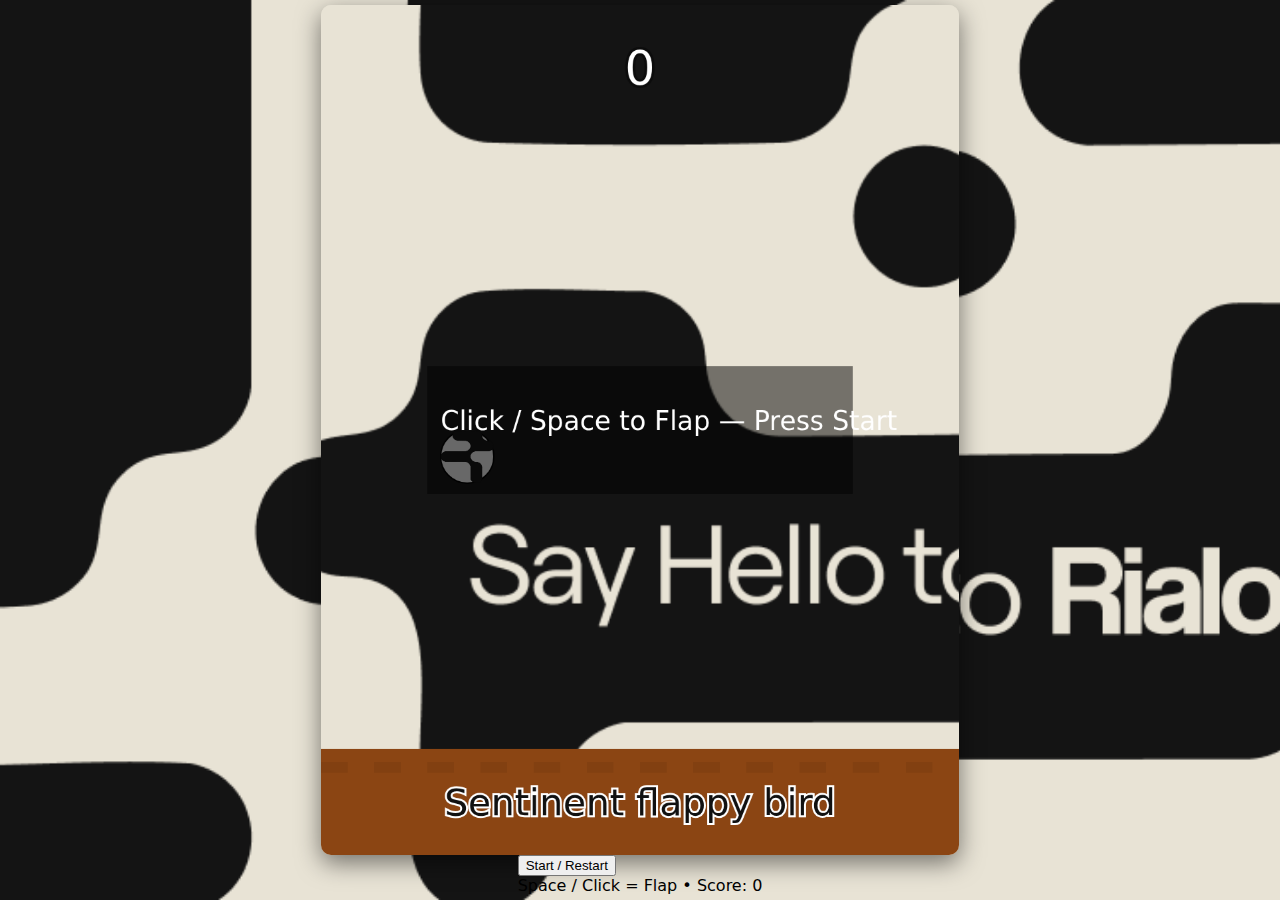
<file: index.html>
<!doctype html>
<html lang="en">
<head>
    <meta charset="utf-8" />
    <meta name="viewport" content="width=device-width,initial-scale=1" />
    <title>Flappy — Single File HTML Game</title>
    <link rel="stylesheet" href="style.css">
</head>
<body>
    <div class="container">
        <canvas id="game" width="960" height="1280"></canvas>
        <div class="panel">
            <button id="start">Start / Restart</button>
            <div class="small">Space / Click = Flap • Score: <span id="score">0</span></div>
        </div>
        
    </div>

    <script src="script.js"></script>
</body>
</html>
</file>
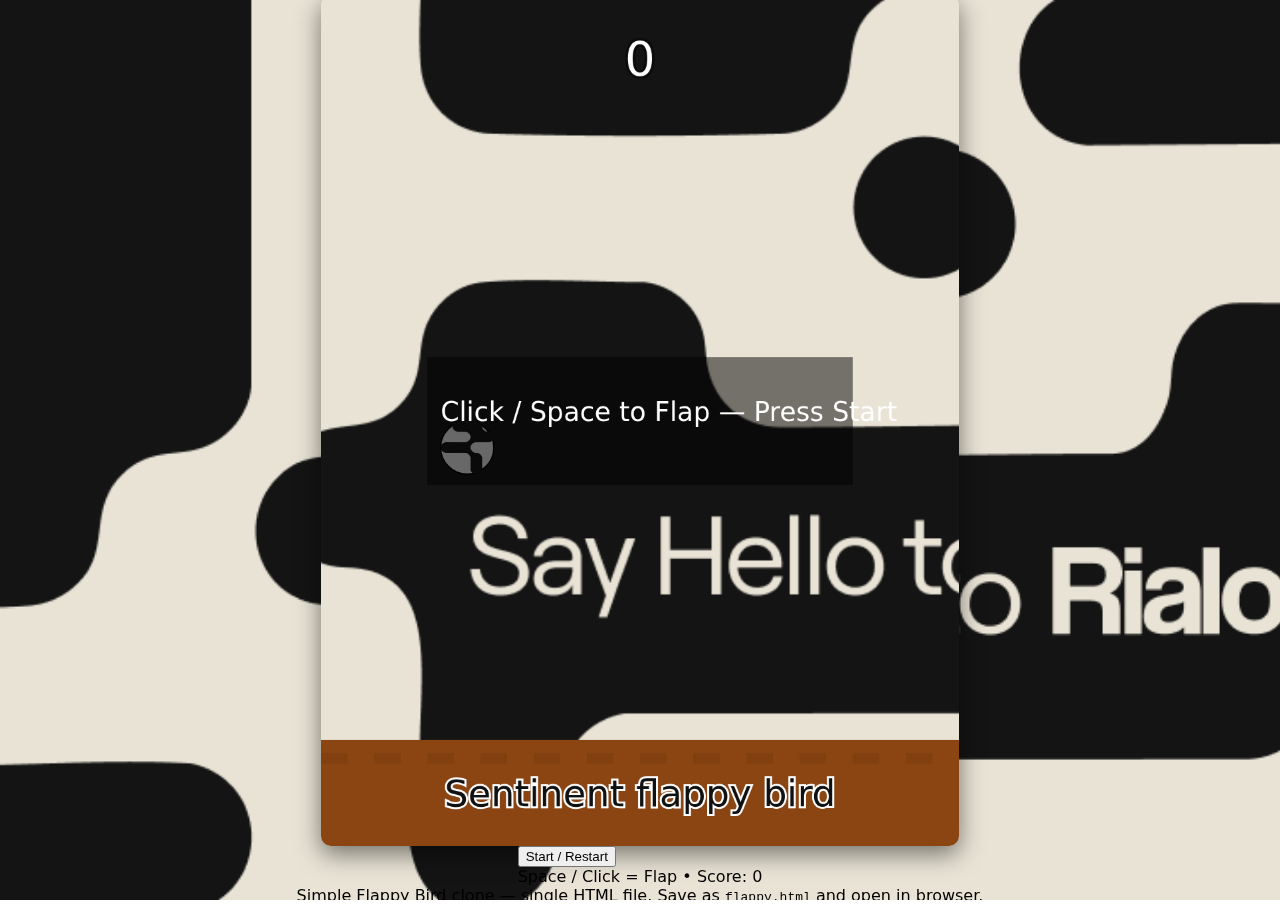
<file: faappy.html>
<!doctype html>
<html lang="en">
<head>
    <meta charset="utf-8" />
    <meta name="viewport" content="width=device-width,initial-scale=1" />
    <title>Flappy — Single File HTML Game</title>
    <link rel="stylesheet" href="style.css">
</head>
<body>
    <div class="container">
        <canvas id="game" width="960" height="1280"></canvas>
        <div class="panel">
            <button id="start">Start / Restart</button>
            <div class="small">Space / Click = Flap • Score: <span id="score">0</span></div>
        </div>
        <div class="small">Simple Flappy Bird clone — single HTML file. Save as <code>flappy.html</code> and open in browser.</div>
    </div>

    <script src="script.js"></script>
</body>
</html>
</file>
<file: style.css>
:root{
    --bg:#70c5ce;
    --ground:#DEB887;
    --bird:#FFD700;
}
/* Ensure the body and HTML cover the whole screen and apply the full background */
html, body {
    height: 100%;
    margin: 0;
    padding: 0;
    font-family: system-ui, -apple-system, Segoe UI, Roboto, Helvetica, Arial;
    overflow: hidden;

    /* Background on the body/html is fine */
    background-image: url('rialo_banner.png');
    background-size: cover;
    background-repeat: no-repeat;
    background-position: center center;
    background-attachment: fixed;
}

/* FIX: Use flexbox fallback or check padding on the container */
.container {
    display: flex; /* Change to flex for simpler centering, though grid is fine */
    flex-direction: column; /* Stack items vertically */
    justify-content: center; /* Center items vertically */
    align-items: center; /* Center items horizontally */
    
    /* These two lines are crucial to ensure full screen coverage */
    height: 100vh; /* Use 100vh to ensure it uses the full viewport height */
    width: 100vw; /* Use 100vw to ensure it uses the full viewport width */
    
    gap: 0;
}

/* FIX: Make the canvas fill the largest possible area while maintaining aspect ratio */
canvas {
    border-radius: 10px;
    box-shadow: 0 8px 24px rgba(0, 0, 0, .5);
    
    /* Keep these to allow scaling while maintaining aspect ratio */
    max-height: calc(100vh - 50px);
    max-width: 100vw;
    width: auto;
    height: auto;
}

.panel{
    display:flex;
    gap:16px; /* Slightly increased gap for spacing /
    align-items:center;
    padding: 10px 0; / Added padding to give it room */
}

/* Button Styling (Changed to White/Black) /
button{
    padding:10px 18px; / Slightly larger button /
    border-radius:10px;
    border: 2px solid #111; / Added border /
    background: #fff; / White background /
    color: #111; / Black text */
    font-weight: bold;
    cursor:pointer;
    transition: background 0.2s;
}
button:hover {
    background: #eee;
}

/* Small Text Styling (Changed to Black/White Outline) /
.small{
    font-size:16px; / Slightly larger text /
    color: #111; / Black text /
    font-weight: 500;
    / White text shadow/outline for visibility */
    text-shadow: 1px 1px 0 #fff, -1px -1px 0 #fff, 1px -1px 0 #fff, -1px 1px 0 #fff;
}
</file>
